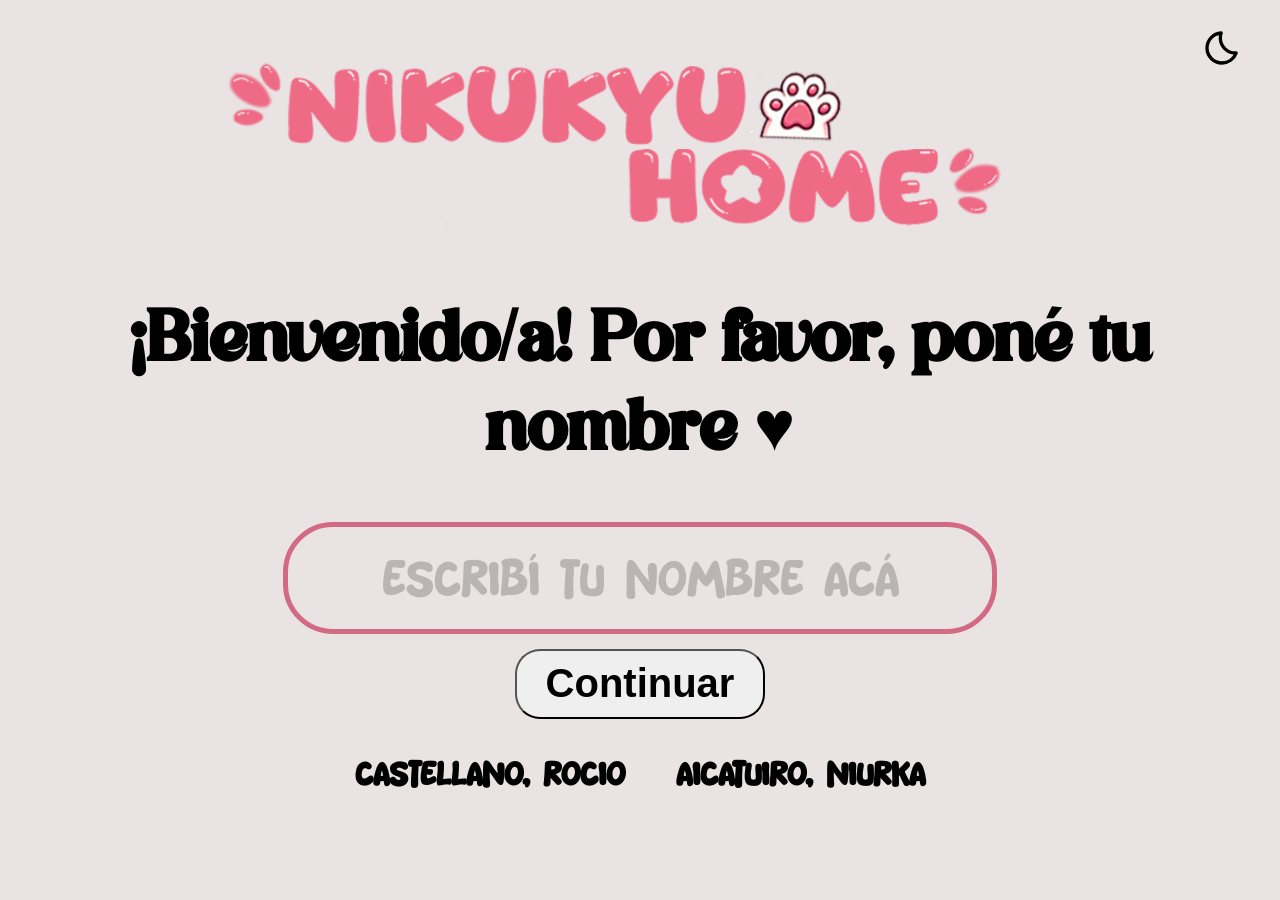
<file: index.html>
<!doctype html>
<html lang="en">
  <head>
    <meta charset="UTF-8" />
    <meta name="viewport" content="width=device-width, initial-scale=1.0" />
    <title>NikuKyu Home Bienvenida ♥</title>
    <link rel="stylesheet" href="tema-oscuro.css" />
    <link rel="stylesheet" href="index.css" />
    <link rel="icon" type="image/png" href="imagenes/favicon.png" id="icono" />
  </head>
  <body>
    <header>
      <img src="imagenes/logo.png" alt="logo" id="logo" />
      <button
        id="btn-tema"
        type="button"
        aria-label="Cambiar entre tema claro y oscuro"
      >
        <svg class="icono-luna"
          aria-hidden="true"
          xmlns="http://www.w3.org/2000/svg"
          width="24"
          height="24"
          fill="none"
          viewBox="0 0 24 24"
        >
          <path
            stroke="currentColor"
            stroke-linecap="round"
            stroke-linejoin="round"
            stroke-width="2"
            d="M12 21a9 9 0 0 1-.5-17.986V3c-.354.966-.5 1.911-.5 3a9 9 0 0 0 9 9c.239 0 .254.018.488 0A9.004 9.004 0 0 1 12 21Z"
          />
        </svg>
        <svg class="icono-sol"
          aria-hidden="true"
          xmlns="http://www.w3.org/2000/svg"
          width="24"
          height="24"
          fill="none"
          viewBox="0 0 24 24"
        >
          <path
            stroke="currentColor"
            stroke-linecap="round"
            stroke-linejoin="round"
            stroke-width="2"
            d="M12 5V3m0 18v-2M7.05 7.05 5.636 5.636m12.728 12.728L16.95 16.95M5 12H3m18 0h-2M7.05 16.95l-1.414 1.414M18.364 5.636 16.95 7.05M16 12a4 4 0 1 1-8 0 4 4 0 0 1 8 0Z"
          />
        </svg>
      </button>
    </header>

    <div>
      <h1 id="h1-bienvenida">¡Bienvenido/a! Por favor, poné tu nombre ♥</h1>

      <form id="formulario">
        <input
          type="text"
          id="nombre-input"
          name="nombre"
          placeholder="Escribí tu nombre acá"
          required
        />
        <button type="submit" class="boton-continuar">Continuar</button>
      </form>
    </div>

    <footer>
      <h2>Castellano, Rocio</h2>
      <h2>Aicatuiro, Niurka</h2>
    </footer>
    <script src="tema-oscuro.js"></script>
    <script src="index.js"></script>
  </body>
</html>
</file>
<file: tema-oscuro.css>
:root {
    --fondo: rgb(233, 227, 227);
    --texto: black;
    --placeholder: rgb(0, 0, 0, 0.2);
    --sombra: rgb(130, 42, 62, 0.5);
}

body.oscuro {
    --fondo: #202020;
    --texto: #ffffff;
    --placeholder: rgb(255, 255, 255, 0.3);
    transition: background-color 0.4s ease, color 0.4s ease;
    --sombra: rgb(252, 162, 183, 0.6)
}

body {
    background-color: var(--fondo);
    color: var(--texto);
}
</file>
<file: index.css>
@font-face {
    font-family: "Avigea";
    src: url("../fuentes/Avigea.woff2") format("woff2");
}

@font-face {
    font-family: "Matcha";
    src: url("fuentes/Matcha_Style.ttf") format("truetype");
}

header {
    display: flex;
    justify-content: center;   /* centra el logo horizontalmente */
    padding-top: 20px;
    position: relative;        /* el botón del tema se ubica respecto del header */
}

#logo {
    width: 900px;
    height: auto;
}

/* ---------- Botón del tema (luna / sol) ---------- */

#btn-tema {
    position: absolute;        /* en la esquina, sin mover el logo */
    top: 20px;
    right: 30px;
    width: 40px;
    height: 40px;
    background: none;
    border: none;
    padding: 0;
    cursor: pointer;
    color: var(--texto);
    transition: color 0.4s ease;
}

#btn-tema svg {
    position: absolute;        /* los dos íconos se apilan en el mismo lugar */
    inset: 0;
    width: 40px;
    height: 40px;
    transition: opacity 0.4s ease, transform 0.4s ease;
}

/* tema claro: se ve la luna, el sol está invisible */
.icono-sol {
    opacity: 0;
    transform: rotate(-90deg);
}

/* tema oscuro: se ve el sol, la luna desaparece */
body.oscuro .icono-sol {
    opacity: 1;
    transform: rotate(0deg);
}

body.oscuro .icono-luna {
    opacity: 0;
    transform: rotate(90deg);
}

/* ---------- Contenido ---------- */

#h1-bienvenida {
    font-family: "Avigea", sans-serif;
    /* color: #fca2b7; */
    text-align: center;
    font-size: 70px;
}

#formulario {
    display: flex;
    flex-direction: column;
    align-items: center;
    gap: 15px;
}

#nombre-input {
    width: 700px;
    height: 100px;
    font-size: 45px;
    text-align: center;
    background-color: var(--fondo);
    color: var(--texto);
    font-family: "Matcha", sans-serif;
    border-radius: 50px;
    border: #d26a83 solid 5px;
    transition: all 0.4s ease;
}

#nombre-input::placeholder {
    color: var(--placeholder);
}

#nombre-input:focus {
    outline: none;
    box-shadow: 0 0 15px var(--sombra);
}

.boton-continuar {
    font-family: sans-serif, Arial, Helvetica;
    font-weight: bold;
    width: 250px;
    height: 70px;
    font-size: 40px;
    cursor: pointer;
    border-radius: 25px;
    transition: all 0.3s;
}

.boton-continuar:hover {
    box-shadow: 0 0 15px var(--sombra);
}

footer {
    display: flex;
    justify-content: center;
    font-family: "Matcha", sans-serif;
    gap: 4%;
    padding-top: 1%;
    font-size: 20px;
}
</file>
